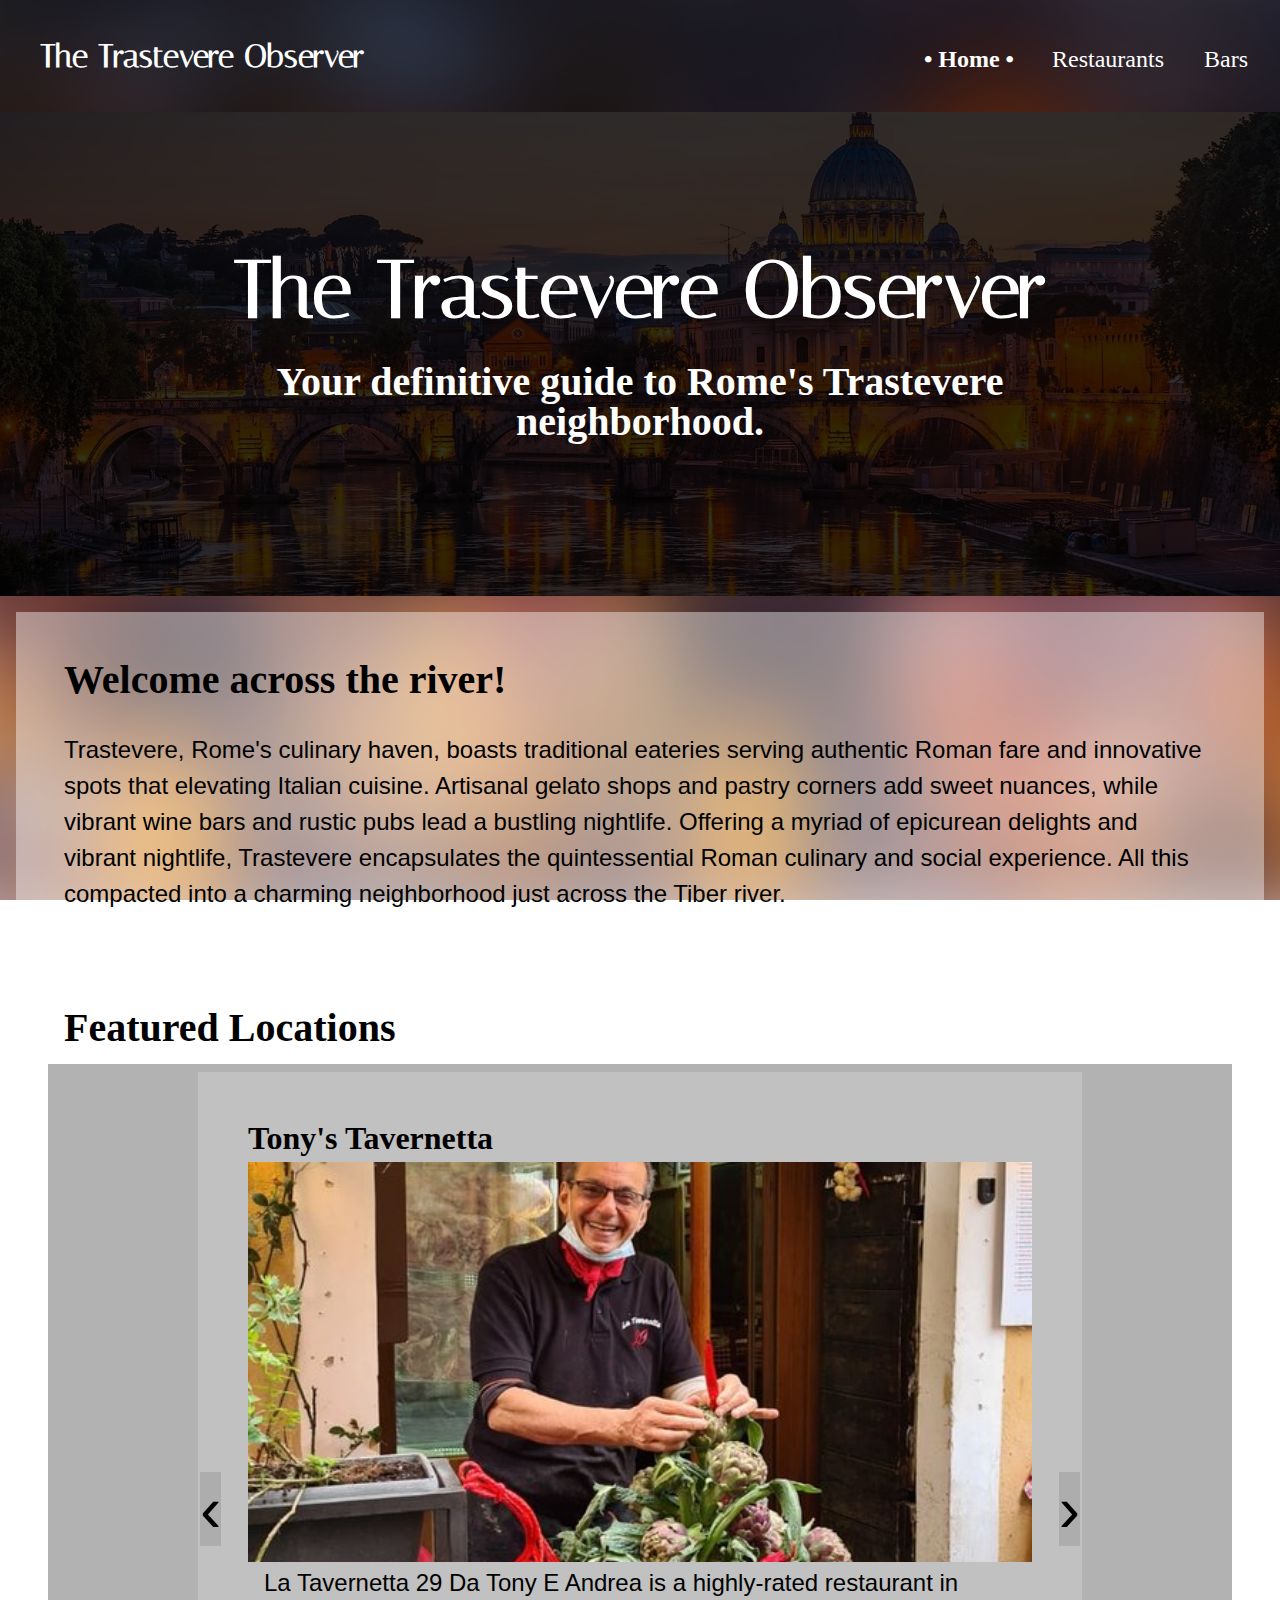
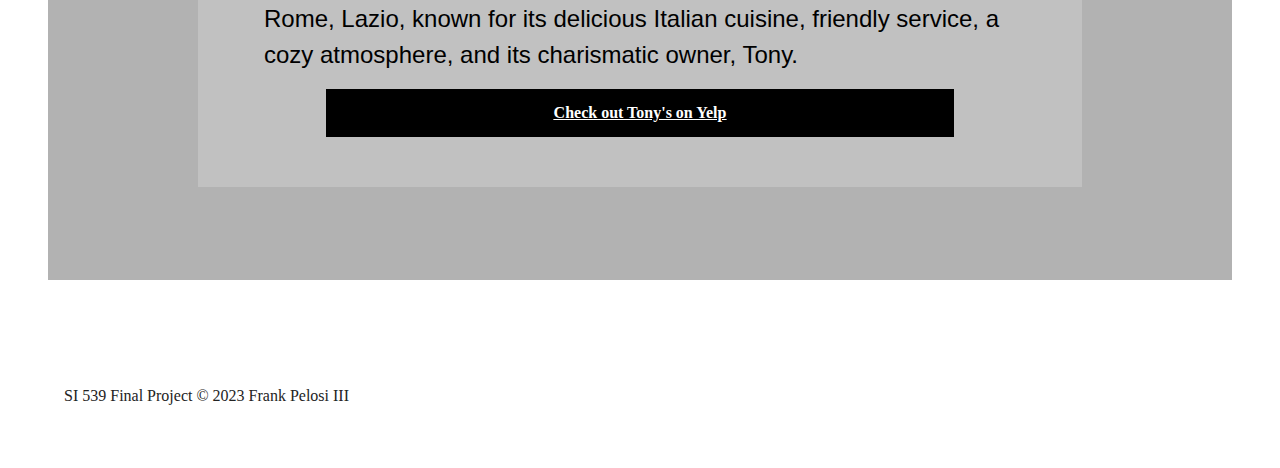
<file: index.html>
<!DOCTYPE html>
<html lang="en">
<head>
  <meta charset="utf-8">
  <meta name="viewport" content="width=device-width, initial-scale=1.0">
  <link rel="icon" type="image/png" href="images/logo-drk.png">
  <link rel="stylesheet" type="text/css" href="css/html5reset.css">
  <link rel="stylesheet" type="text/css" href="css/style.css">
  <link rel="stylesheet" href="https://fonts.googleapis.com/css?family=Italiana">
  <link href="https://fonts.googleapis.com/icon?family=Material+Icons" rel="stylesheet">
  <title>The Trastevere Observer</title>
  <link rel="icon" type="image/x-icon" href="images/trastevere.ico">
</head>
<body onload="loadMenu()">
<header>
  <div class="skip"><a href="#main">Skip to Main Content</a></div>
  <nav>
    <ul class="menu">
      <li><a class="menuItem navlogo">The Trastevere Observer</a></li>
      <li><a class="menuItem current" href="index.html">Home</a></li>
      <li><a class="menuItem" href="restaurants.html">Restaurants</a></li>
      <li><a class="menuItem" href="bars.html">Bars</a></li>
    </ul>
    <button class="hamburger">
      <i class="menuIcon material-icons">menu</i>
      <i class="closeIcon material-icons">close</i>
    </button>  
    <div class="desktop-menu">
      <a class="navlogo"> The Trastevere Observer </a>
      <ul>
        <li><a class="current" href="index.html">Home</a></li>
        <li><a href="restaurants.html">Restaurants</a></li>
        <li><a href="bars.html">Bars</a></li>
      </ul>
    </div>
  </nav> 
</header>
<main id="main">
<div class="banner homebanner">
  <!--Background Image from https://image-tc.galaxy.tf/wijpeg-cdoettsrb5g9jusgw9v5iud44/trastevere-what-to-see-and-do-in-rome-s-most-bohemian-neighbourhood_wide.jpg?crop=89%2C0%2C1742%2C980 -->
  <h1> The Trastevere Observer</h1>
  <br>
  <h2> Your definitive guide to Rome's Trastevere neighborhood.</h2>
</div>
<div class="section" tabindex="0">
  <h2> Welcome across the river!</h2>
  <br>
  <p> Trastevere, Rome's culinary haven, boasts traditional eateries serving authentic Roman fare and innovative spots that elevating Italian cuisine. Artisanal gelato shops and pastry corners add sweet nuances, while vibrant wine bars and rustic pubs lead a bustling nightlife. Offering a myriad of epicurean delights and vibrant nightlife, Trastevere encapsulates the quintessential Roman culinary and social experience. All this compacted into a charming neighborhood just across the Tiber river.</p>
</div>
<div class="section carousection">
  <h2>Featured Locations</h2>
  <div class="shadow">
    <div class="carousel" data-carousel tabindex="0">
      <button class="carousel-button prev" data-carousel-button="previous" tabindex="0">&#8249;</button>
      <button class="carousel-button next" data-carousel-button="next" tabindex="0">&#8250;</button>
      <ul data-slides>
        <li class="slide" data-active>
          <div class="featured-top">
            <h3> Tony's Tavernetta </h3>
            <img src="images/homeimages/tonyfeature.jpg" class="featured-image" alt="Owner Tony stands outside his restaurant with boxes of fresh vegitables. ">
            <!-- Image from https://www.tripadvisor.com/Restaurant_Review-g187791-d12415719-Reviews-La_Tavernetta_29_Da_Tony_E_Andrea-Rome_Lazio.html#photos;aggregationId=101&albumid=101&filter=7&ff=687765847-->
            <br>
            <p> La Tavernetta 29 Da Tony E Andrea is a highly-rated restaurant in Rome, Lazio, known for its delicious Italian cuisine, friendly service, a cozy atmosphere, and its charismatic owner, Tony.</p>
          </div>
          <a href="https://www.yelp.com/biz/la-tavernetta-29-roma-2" target="_blank" class="button-container">
            <h4>Check out Tony's on Yelp</h4>
          </a>
        </li>
        <li class="slide">
          <div class="featured-top">
            <h3> Meccanismo </h3>
            <img src="images/homeimages/meccafeature.jpg" class="featured-image" alt="A barrista prepares an espresso at a coffee bar.">
            <!-- Image from https://img.restaurantguru.com/r1c8-Bar-Meccanismo-bartender.jpg-->
            <br>
            <p> Meccanismo offers a unique and contemporary menu of beverages, combining artful presentation and bold flavors, making it a must-visit for those seeking a modern twist on a traditional Italian drinks.</p>
          </div>
          <a href="https://www.yelp.com/biz/meccanismo-roma" target="_blank" class="button-container">
            <h4>Check out Mecca on Yelp</h4>
          </a>
            </li>
          <li class="slide">
            <div class="featured-top">
              <h3> Freni e Frizioni</h3>
              <img src="images/homeimages/frenifeature.jpg" class="featured-image" alt="Three people gather at a dimly lit antique bar shelved with alcohol.">
              <!-- Image from https://media-cdn.tripadvisor.com/media/photo-s/05/a0/a2/dd/freni-e-frizioni.jpg-->
              <br>
              <p> Explore the vibrant and eclectic ambiance of Freni e Frizioni, a unique bar in Rome where historic charm meets industrial flair, offering an enticing mix of craft cocktails and a stylish atmosphere.</p>
            </div>
            <a href="https://www.yelp.com/biz/freni-e-frizioni-roma" target="_blank" class="button-container">
              <h4> Check out Freni on Yelp </h4>
            </a>
          </li>
        </ul>
      </div>
    </div>
  </div>
</main>
<footer class="footer section">
  <h2>  SI 539 Final Project © 2023 Frank Pelosi III</h2>
</footer>
  <script src="js/hamburger.js"></script>
  <script src="js/carousel.js"></script>
</body>
</file>
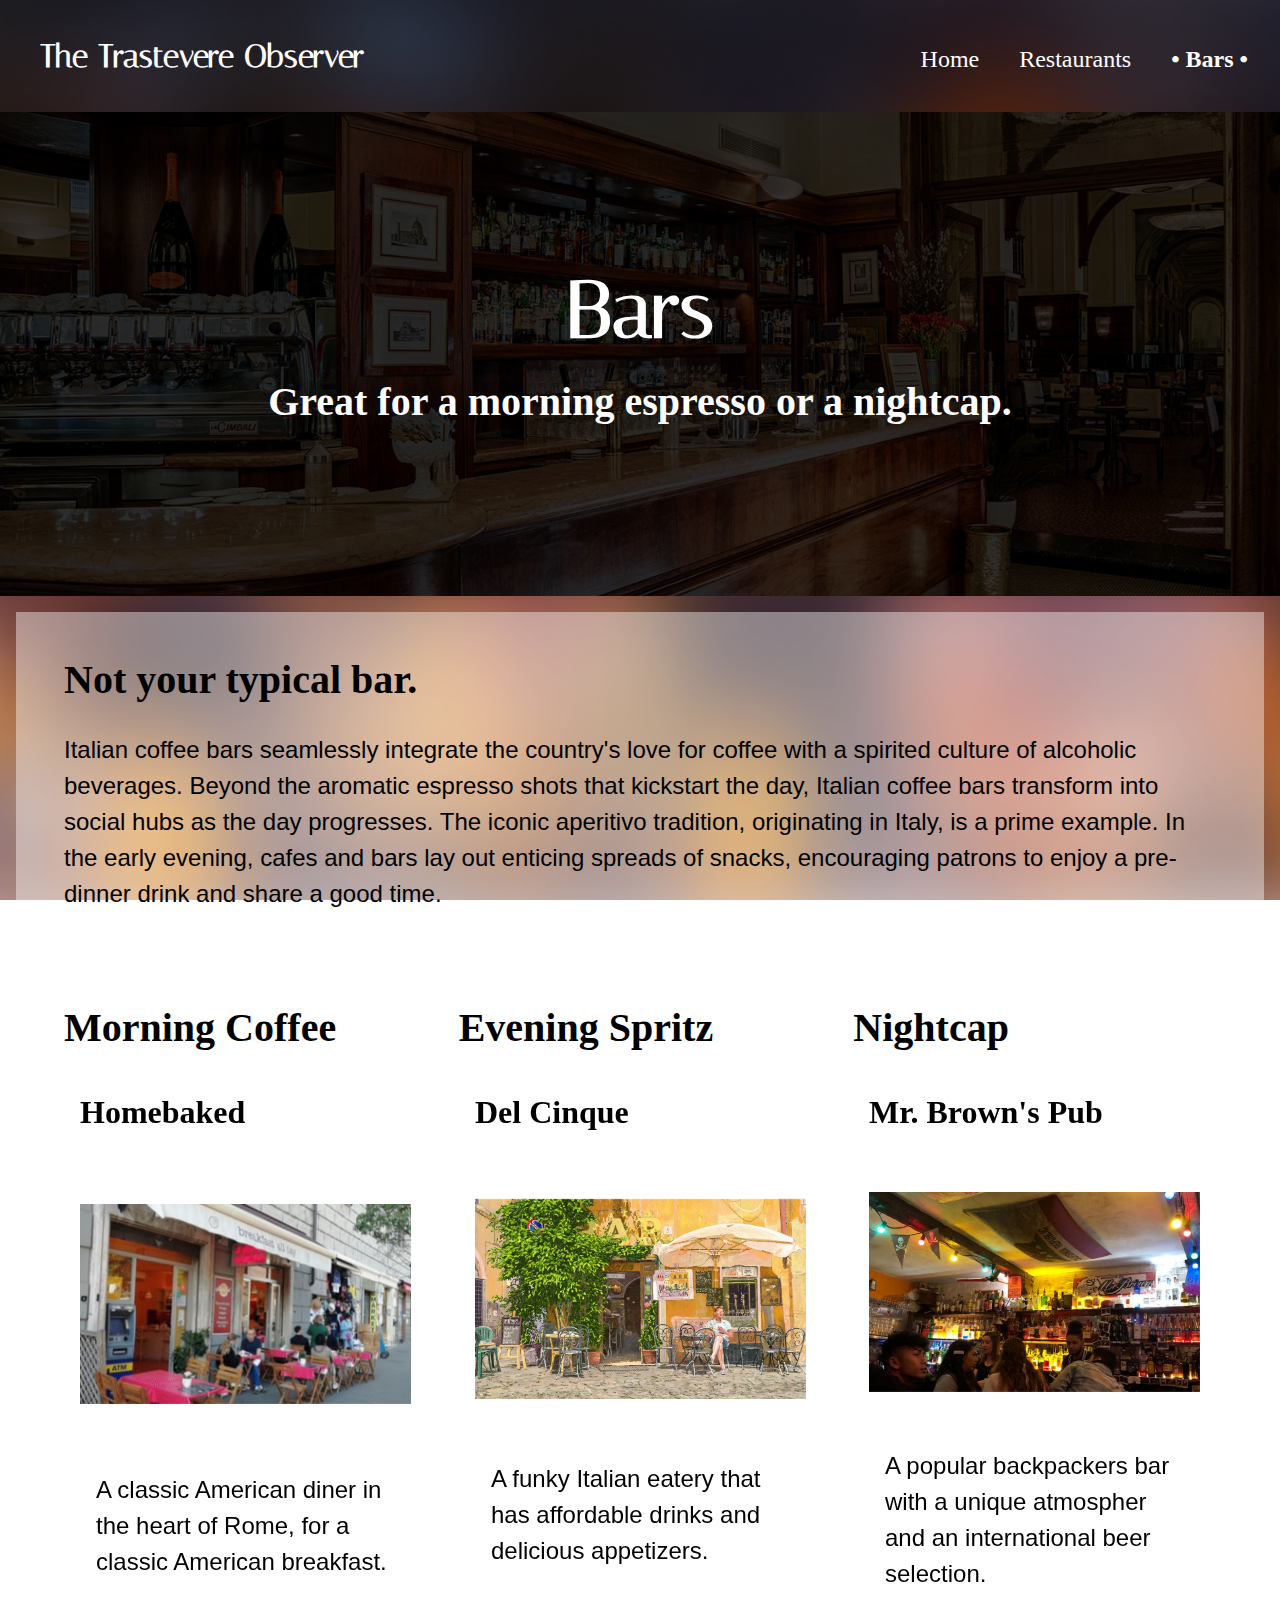
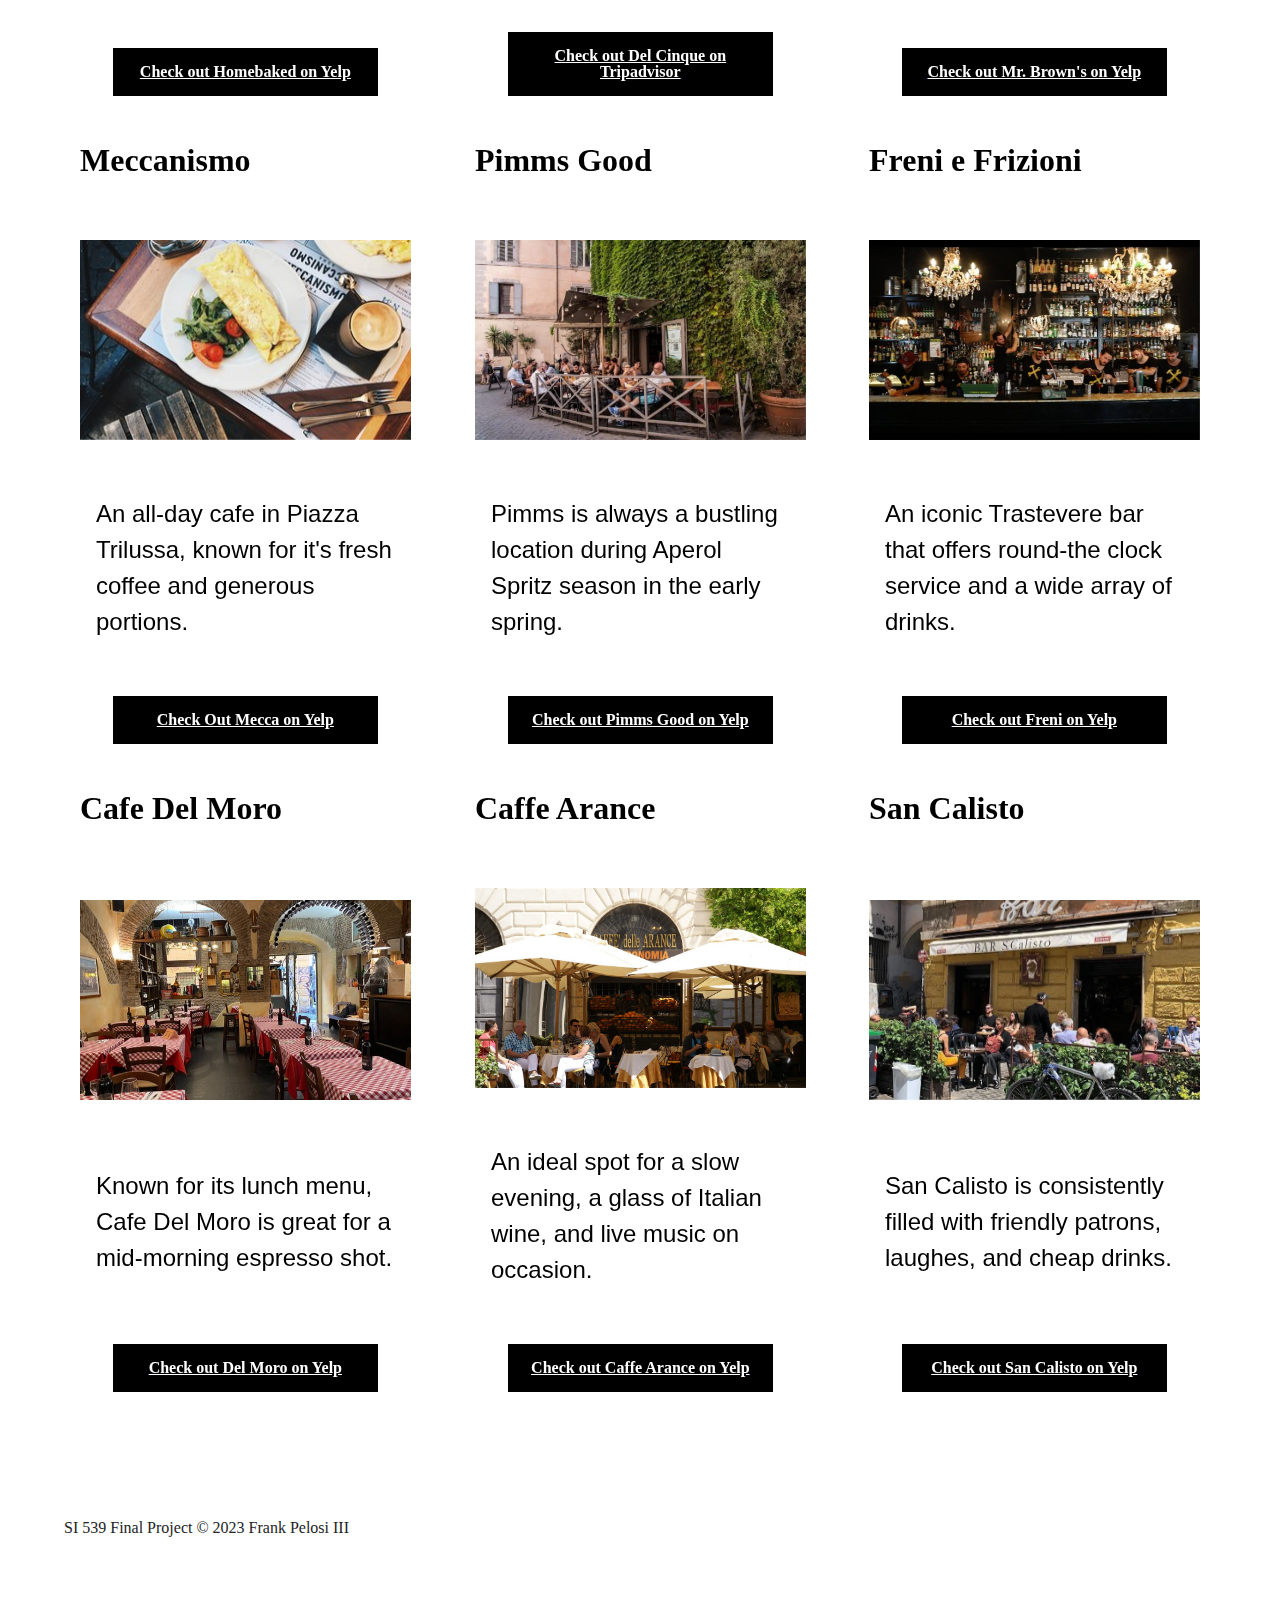
<file: bars.html>
<!DOCTYPE html>
<html lang="en">
  <head>
    <meta charset="utf-8">
    <meta name="viewport" content="width=device-width, initial-scale=1.0">
    <link rel="icon" type="image/png" href="images/logo-drk.png">
    <link rel="stylesheet" type="text/css" href="css/html5reset.css">
    <link rel="stylesheet" type="text/css" href="css/style.css">
    <link rel="stylesheet" href="https://fonts.googleapis.com/css?family=Italiana">
    <link href="https://fonts.googleapis.com/icon?family=Material+Icons" rel="stylesheet">
    <title>The Trastevere Observer - Bars</title>
    <link rel="icon" type="image/x-icon" href="images/trastevere.ico">
  </head>




  
<body onload="loadMenu()">
  <header>
  <div class="skip"><a href="#main">Skip to Main Content</a></div>

  <nav>
    <ul class="menu">
      <li><a class="menuItem navlogo">The Trastevere Observer</a></li>
      <li><a class="menuItem" href="index.html">Home</a></li>
      <li><a class="menuItem" href="restaurants.html">Restaurants</a></li>
      <li><a class="menuItem current" href="bars.html">Bars</a></li>
    </ul>
    <button class="hamburger">
      <i class="menuIcon material-icons">menu</i>
      <i class="closeIcon material-icons">close</i>
    </button>

    
    <div class="desktop-menu">
    <a class="navlogo"> The Trastevere Observer </a>
    <ul>
      <li><a href="index.html">Home</a></li>
      <li><a href="restaurants.html">Restaurants</a></li>
      <li><a href="bars.html" class="current">Bars</a></li>
    </ul>
    </div>
  </nav> 
  </header>
  <main id="main">
    <div class="banner barbanner">
      <!-- Background Image from https://4.bp.blogspot.com/-EYltncao17k/WqP5J4_zxCI/AAAAAAAAKKs/CwsV1N_SZI496zJ68ys2WPyqRQg2LlCiQCK4BGAYYCw/s1600/image12.png-->
        <h1> Bars</h1>
        <br>
        <h2> Great for a morning espresso or a nightcap.</h2>
      </div>
      <div class="section" tabindex="0">
      <h2> Not your typical bar.</h2>
      <br>
      <p> Italian coffee bars seamlessly integrate the country's love for coffee with a spirited culture of alcoholic beverages. Beyond the aromatic espresso shots that kickstart the day, Italian coffee bars transform into social hubs as the day progresses. The iconic aperitivo tradition, originating in Italy, is a prime example. In the early evening, cafes and bars lay out enticing spreads of snacks, encouraging patrons to enjoy a pre-dinner drink and share a good time.</p>
      </div>
    
      <div class="section bars-section">
        <div class="bars-column">
        <h2 class="bars-recommendation"> Morning Coffee </h2>

        <div class="bar-subsection tilt" tabindex="0">
          <h3> Homebaked </h3>
          <br>
          <div class="bar-image">
            <img src="images/barsimages/homebaked.jpg" class="bar-image" alt="Customers sit outside a small streetside patio drinking coffee." tabindex="0">
            <!-- Image from https://s3-media0.fl.yelpcdn.com/bphoto/eV_xB23gZS-bnF8r8RP04w/o.jpg -->
          </div>
          <br>
          <p> A classic American diner in the heart of Rome, for a classic American breakfast.</p>
          <br>  
          <div class="button-container">
            <a href="https://www.yelp.com/biz/homebaked-roma" target="_blank">
              <h4>Check out Homebaked on Yelp</h4>
            </a>
          </div>
        </div>

        <div class="bar-subsection tilt" tabindex="0">
          <h3> Meccanismo </h3>
          <br>
          <div class="bar-image">
            <img src="images/barsimages/meccanismo.jpg" class="bar-image" alt="An overhead view of an omlette and italian coffee on a table." tabindex="0">
            <!-- Image from https://media-cdn.tripadvisor.com/media/photo-s/14/a2/96/fc/bruch-en-meccanismo.jpg-->
          </div>
          <br>
          <p> An all-day cafe in Piazza Trilussa, known for it's fresh coffee and generous portions.</p>
          <br>  
          <div class="button-container">
            <a href="https://www.yelp.com/biz/meccanismo-roma" target="_blank">
              <h4>Check Out Mecca on Yelp</h4>
            </a>
          </div>
        </div>

        <div class="bar-subsection tilt" tabindex="0">
          <h3> Cafe Del Moro </h3>
          <br>
          <div class="bar-image">
            <img src="images/barsimages/del-moro.jpg" class="bar-image" alt="The inside of an italian cafe with red and white tablecloths draped on tables." tabindex="0">
            <!-- Image from https://media-cdn.tripadvisor.com/media/photo-s/1c/60/75/c6/interno-del-ristorante.jpg-->
          </div>
          <br>
          <p> Known for its lunch menu, Cafe Del Moro is great for a mid-morning espresso shot. </p>
          <br>  
          <div class="button-container">
            <a href="https://www.yelp.com/biz/antico-caff%C3%A8-del-moro-roma-2" target="_blank">
              <h4>Check out Del Moro on Yelp</h4>
            </a>
          </div>
        </div>
        </div>




        <div class="bars-column">
          <h2 class="bars-recommendation"> Evening Spritz </h2>
  
          <div class="bar-subsection tilt" tabindex="0">
            <h3> Del Cinque </h3>
            <br>
            <div class="bar-image">
              <img src="images/barsimages/del-cinque.jpg" class="bar-image" alt="A tiny bar nestled in an old alleyway with vines surrounding the entryway." tabindex="0">
              <!-- Image from https://www.instagram.com/p/CRxPB0IBkHj/?utm_source=ig_embed&utm_campaign=loading-->
            </div>
            <br>
            <p> A funky Italian eatery that has affordable drinks and delicious appetizers.</p>
            <br>  
            <div class="button-container">
              <a href="https://www.tripadvisor.com/Restaurant_Review-g187791-d4979245-Reviews-Bar_del_Cinque-Rome_Lazio.html" target="_blank">
                <h4>Check out Del Cinque on Tripadvisor</h4>
              </a>
            </div>
          </div>
  
          <div class="bar-subsection tilt" tabindex="0">
            <h3> Pimms Good </h3>
            <br>
            <div class="bar-image">
              <img src="images/barsimages/pimms-good.webp" class="bar-image" alt="A busy restaurant patio showing customers eating below a large umbrella surrounded by plants." tabindex="0">
              <!-- Image from https://romeing.b-cdn.net/wp-content/uploads/2017/05/pimms-e1539364378502.jpg-->
            </div>
            <br>
            <p> Pimms is always a bustling location during Aperol Spritz season in the early spring. </p>
            <br>  
            <div class="button-container">
              <a href="https://www.yelp.com/biz/pimms-good-roma" target="_blank">
                <h4>Check out Pimms Good on Yelp</h4>
              </a>
            </div>
          </div>
  
          <div class="bar-subsection tilt" tabindex="0">
            <h3> Caffe Arance </h3>
            <br>
            <div class="bar-image">
              <img src="images/barsimages/arance.jpg" class="bar-image" alt="Two outdoor tables of guests eating and drinking with containers of oranges in the background." tabindex="0">
              <!-- Image from https://www.flickr.com/photos/hen-magonza/7308293980-->
            </div>
            <br>
            <p> An ideal spot for a slow evening, a glass of Italian wine, and live music on occasion.</p>
            <br>  
            <div class="button-container">
              <a href="https://www.yelp.com/biz/caff%C3%A8-delle-arance-roma-2" target="_blank">
                <h4>Check out Caffe Arance on Yelp</h4>
              </a>
            </div>
          </div>
          </div>




          <div class="bars-column">
            <h2 class="bars-recommendation"> Nightcap </h2>
    
            <div class="bar-subsection tilt" tabindex="0">
              <h3> Mr. Brown's Pub </h3>
              <br>
              <div class="bar-image">
                <img src="images/barsimages/mr-brown.jpg" class="bar-image" alt="Customers drink in a bar decorated with colorful lights and flags." tabindex="0">
                <!-- Image from https://fastly.4sqi.net/img/general/width960/57335020_--138ayI51SjjEOIsV1DdlNvIZV1anwmMObl842fOrw.jpg-->
              </div>
              <br>
              <p> A popular backpackers bar with a unique atmospher and an international beer selection. </p>
              <br>  
              <div class="button-container">
                <a href="https://www.yelp.com/biz/mr-brown-roma" target="_blank">
                  <h4>Check out Mr. Brown's on Yelp</h4>
                </a>
              </div>
            </div>
    
            <div class="bar-subsection tilt" tabindex="0">
              <h3> Freni e Frizioni </h3>
              <br>
              <div class="bar-image">
                <img src="images/barsimages/freni-2.jpg" class="bar-image" alt="Seven bar tenders simulateously prepare drinks at an ornate bar full of liquor bottles." tabindex="0">
                <!-- Image from https://media-cdn.tripadvisor.com/media/photo-s/11/38/ff/3a/freni-staff.jpg-->
              </div>
              <br>
              <p> An iconic Trastevere bar that offers round-the clock service and a wide array of drinks.</p>
              <br>  
              <div class="button-container">
                <a href="https://www.yelp.com/biz/freni-e-frizioni-roma" target="_blank">
                  <h4>Check out Freni on Yelp</h4>
                </a>
              </div>
            </div>
    
            <div class="bar-subsection tilt" tabindex="0">
              <h3> San Calisto </h3>
              <br>
              <div class="bar-image">
                <img src="images/barsimages/san-calisto.jpg" class="bar-image" alt="Patrons mingle at an outdoor patio in front of a yellow brink bar during the day." tabindex="0">
                <!-- Image from https://www.wantedinrome.com/yellowpage/bar-s-calisto-in-rome.html-->
              </div>
              <br>
              <p> San Calisto is consistently filled with friendly patrons, laughes, and cheap drinks.</p>
              <br>  
              <div class="button-container">
                <a href="https://www.yelp.com/biz/bar-san-calisto-roma" target="_blank">
                  <h4>Check out San Calisto on Yelp</h4>
                </a>
              </div>
            </div>
            </div>

      </div>
  </main>
  <footer class="footer section">
    <h2>  SI 539 Final Project © 2023 Frank Pelosi III</h2>
  </footer>
  <script src="js/hamburger.js"></script>
  <script src="js/tilt.js"></script>
  </body>
</file>
<file: css/style.css>
/* skip to main */
.skip a{
    background: white;
    left: 0;
    padding: 6px;
    -webkit-transition: top 1s ease-out;
    transition: top 1s ease-out;
    z-index: 1;
}
.skip{
    position: absolute;
    top:-40px;
}
.skip a:focus {
    position:relative;
    top: 60px;
}
*:focus{
    border: rgb(255, 255, 255) 5px solid;
}

/* Body Set */

body{
    background: url(../images/background.jpg) no-repeat fixed;
    /* Background image made by Frank Pelosi in Photoshop */
    background-size: cover;
}

/* Hamburger Menu - Desktop Menu Styling is at mediaquery breakpoint */

.desktop-menu{
    visibility: hidden;
    display: none;
}
.hamburger {
    position: fixed;
    z-index: 100;
    top: 1rem;
    right: 1rem;
    padding: 4px;
    border: black solid 0px;
    background: rgba(255, 255, 255, 0.5);
    text-align: right;
    cursor: pointer;
}

/* Class for Hamburger JS */

.closeIcon{
    display: none;
}
.menu {
    position: fixed;
    transform: translateY(-100%);
    transition: transform 0.2s;
    top: 0;
    left: 0;
    right: 0;
    bottom: 0;
    z-index: 99;
    background: rgba(0, 0, 0, 0.8);
    backdrop-filter: blur(4px);
    color: white;
    list-style: none;
    padding-top: 4rem;
    padding-left: 32px;
}

.navlogo{
    font-family: 'Italiana', Geneva, Tahoma, sans-serif;
}
/* Class for Hamburger JS */

.showMenu {
    transform: translateY(0);
}


/* Interior Hamburger Styling */

.menu li{
    padding: 16px 0;
    font-size: 20px;
}


.menu a{
    text-decoration: none;
    color: white;
}

/* Set Current Active Page JS */

.current{
    font-weight: bolder;
}
.current:before, .current:after{
    content: ' \2022  ';
}

/* Toggle Menu Visiblity at Breakpoint */


@media only screen and (min-width: 990px){
    .desktop-menu{
        visibility: visible;
        display: block;
    }
    .menu, .hamburger{
        visibility: hidden;
        display: none;
    }
}








/* MOBILE DEFAULT VIEW */

/*universal css*/

h1{
    font-family: 'Italiana', Geneva, Tahoma, sans-serif;
    font-size: 40px;
}
h2{
    padding-bottom: 8px;
    font-size: 24px;
}
h3{
    padding-bottom: 8px;
    font-size: 20px;
}
p{
    font-size: 16px;
    font-family:'Trebuchet MS', 'Lucida Sans Unicode', 'Lucida Grande', 'Lucida Sans', Arial, sans-serif;
    line-height: 1.5;
}

.section, .bar-subsection, .subsection{
    padding: 16px;
    margin: 16px;
    background-color: rgba(255, 255, 255, 0.425);
}

.banner{
    display: flex;
    flex-direction: column;
    height: 200px;
    text-align: center;
    color: white;
    justify-content: center;
    background-size: cover;
    box-shadow: inset 0 0 0 1000px rgba(0,0,0,.80);
    background-color: black;
    padding: 16px;
}

.subsection{
    margin: 0;
    display: flex;
    flex-direction: column;
    align-items: center;

}
.transparent{
    background: none;
    margin: 16px 0;
    padding: 16px 0;
}

.button-container{
    z-index: 2;
    background: black;
    text-align: center;
    width: 80%;
    color: white; 
    padding: 0px;
    margin: 0 auto;
}

.button-container h4{
    padding: 16px;
    color: white;
    text-decoration: underline;
}


.footer{
    max-width: 100%;
}
.footer h2{
    font-size: 16px;
    color:rgb(35, 35, 35);
    font-weight: normal;
}




/*index */

.homebanner{
    background: url(../images/homeimages/homebanner.jpg) no-repeat center;
    background-size: cover;
    background-color: black;
}

.feature-top{
    padding: 16px;
}

/* shadow class for featured shading */
.shadow{
    background:rgba(0, 0, 0, 0.3);
    padding: 8px 0;
}



/* CAROUSEL STYLING */
.carousel{
    box-sizing: border-box;
    position: relative;
    max-width: 900px;
    margin: auto;
}

.carousel ul{
    min-height: 550px;
}
.featured-top{
    margin-bottom: 16px
}
.slide{
    display: flex;
    flex-direction: column;
    justify-content: space-between;
    align-content: center;
    padding: 16px;
    position: absolute;
    box-sizing: border-box;
    inset: 0;
    /*default slide styling */
    opacity: 0;
    /* transition for carousel.js */
    transition: 200ms opacity ease-in-out;
    transition-delay: 200ms;
    margin: 0 8px;
    height: 550px;
    background: rgba(255, 255, 255, 0.2);
}

.featured-image{
    width: 100%;
    height: 200px;
    object-fit: cover;
}

.slide[data-active]{
    /* set active slide in JS -- changing class */
    opacity:1;
    transition-delay: 0ms;
}


.slide > featured-wrapper{
    display: block;
    width: 100%;
    object-fit: cover;
    object-position: center;
}

.carousection{
    height: 600px;
}


.carousel-button{
    position: absolute;
    background: none;
    border: none;
    font-size: 2rem;
    top: 50%;
    z-index: 2;
    cursor: pointer;
    background-color:rgba(0, 0, 0, 0.1);
    padding: 0;
}

.carousel > ul{
    margin: 0;
    padding: 0;
    list-style: none;
}

.carousel-button:hover, .carousel-button:focus{
    color: white;
    background-color:rgba(0, 0, 0, 0.4);
}

/*set position of each button - absolute
 */ 
.carousel-button.prev{
    left: 0;
}
.carousel-button.next{
    right: 0;
}














/* DESKTOP STYLING UNIVERSAL */

@media only screen and (min-width: 990px){
.desktop-menu{
    display: flex;
    flex-direction: row;
    justify-content: space-between;
    font-size: 32px;
    background: rgba(0, 0, 0, 0.6);
    padding: 16px;
    align-items: center;
}
.desktop-menu ul li{
    text-align: center;
    display: inline;
    padding: 0 16px;
}

.navlogo{
    font-family: 'Italiana', Geneva, Tahoma, sans-serif;
    font-weight: bolder;
    font-size: 32px;
    text-align: center;
    padding: 24px;

}
nav a{
    text-decoration: none;
    color: white;
}

nav ul a{
    font-size: 24px;
}
.banner{
    padding: 142px;
}
h1{
    font-size: 80px;
}
h2{
    padding: 16px;
    font-size: 40px;
}
h3{
    font-size: 32px;
}
h4{
    font-size: 16px;
}
p{
    font-size: 24px;
    padding: 0 16px;
}
.section{
    padding: 32px;
}
}






/* HOME DESKTOP VIEW */

@media only screen and (min-width: 990px){
    .featured-image{
        height: 400px;
    
    }
    .slide{
        padding: 50px;
        height: fit-content;
    }
    .carousection{
        height: 900px;
    }
    .carousel, .carousel ul{
        height: 800px;
    }
    .carousel-button{
        font-size: 4rem;
        }
     .carousel-button.prev{
            left: 10px;
        }
    .carousel-button.next{
            right: 10px;
        }

}













/* BARS MOBILE DEFAULT */

.barbanner{
    background: url(../images/barsimages/bar-banner.png) no-repeat center;
    background-size: cover;
    background-color: black;
}

.bars-recommendation{
    grid-area: 1/1/1/2;
}

.bar-image{
    height: 200px;
    width: 100%;
    object-fit: cover;
}

.bar-subsection{
    /* for tilt animation */
    transform-style: preserve-3d;

    height: 600px;
    display: flex;
    flex-direction: column;
    justify-content: space-between;
}




/* BARS DESKTOP */

@media only screen and (min-width: 990px){
    .bars-section{
        display: grid;
        grid-template-columns: 1fr 1fr 1fr;

    }
}
/* Most of BARS DESKTOP view is provided in universal media query */







/* RESTAURANT MOBILE DEFAULT */ 
.restaurantbanner{
    background: url(../images/restaurantimages/restaurant-banner.webp) no-repeat center;
    background-size: cover;
    background-color: black;
}
.restaurant-info{
    display: grid;
    grid-template-columns: 1fr;
}

/* Layout for dish.js Interaction */ 
.restaurant-column2{
    display: grid;
    grid-template-columns: 1fr 1fr;
    justify-content: center;
    padding: 16px 0;
    overflow: hidden;
}
.restaurant-column2 ul{
    list-style-position: inside;
}
.restaurant-column2 li{
    padding: 16px 0;
    font-size: 16px;
}
.dish-header{
    grid-area: 1/1/1/all;
}
#dish-wrapper{
    background: black;
    color: white;
    background-image: url('images/restaurantimages/rome-dishes/carbonara.jpg');
    /* images considered decorative following w3 accessibility guidelines https://www.w3.org/WAI/tutorials/images/decorative/*/
    /* image title included in HTML changes with dish.js selection  per stack overflow recommendations: https://stackoverflow.com/questions/4216035/css-background-image-alt-attribute*/
    background-size: cover;
    background-repeat: no-repeat;
}
#dish-wrapper h3{
    padding: 8px;
    background: black;
}


/* Set styling for dish.js to remove and add active class */
.i1:hover, .dish-active{
    font-weight: bold;
    font-style: italic;
}

.restaurant-image{
    height: 300px;
    width: 100%;
    object-fit: cover;
}
/* c2 undergoes slide.js transition. Set default state and transition. */ 
.c2{
    display: grid;
    grid-template-columns: 1fr;
    gap: 16px;
    justify-items: center;
    opacity: 0;
    /* transition to show */
    transition: all 1s;
    filter: blur(5px);
    transform: translateX(-100%)
}

/* show state for slide.js to add/remove */
.show{
    opacity: 1;
    filter: blur(0);
    transform: translateX(0);
}



.dish-list li{
    font-size: 20px;
    list-style-position: inside;
    padding: 16px;
}


.restaurant-dish-wrapper{
    height: 300px;
    width: 300px;
    background: black;
    color: white;
    overflow: hidden;
}
.restaurant-dish-placeholder{
    height: 250px;
    overflow: hidden;
}

.restaurant-item{
    display: grid;
    grid-template-columns: 1fr;
}

/* Recommended Dish Styling */

.dish-image{
    object-fit: cover;
    height: 250px;
    width: 300px;
}
.recommended-dishes{
    justify-content: center;
    width: 100%;
    height: 100%;
}

.restaurant-dish-wrapper h3{
    padding: 0 0 0 16px;
}



/* RESTAURANT PAGE DESKTOP VIEW */

@media only screen and (min-width: 990px){
    .restaurant-info{
      display: grid;
      grid-template-columns: 1fr 1fr;
      column-gap: 32px;
    }
    .restaurant-column2 li{
      font-size: 24px;
    }
    .c2{
      grid-template-columns: 1fr 1fr;
    }
    .recommended-dishes{
      grid-area: 1/1/1/span 2;
    }
    .restaurant-item{
      display: grid;
      grid-template-columns: 1fr 1fr;
        }
  .subsection{
      margin: 16px;
  }
  }



/* REDUCE MOTION */

  @media (prefers-reduced-motion){
    .slide{
        transition: none;
        margin: 0 32px;
        height: 800px;
        background: rgba(255, 255, 255, 0.2);
    }
    .c2{
        opacity: 1;
        filter: blur(0);
        transform: translateX(0);
    }

    .menu {
        position: fixed;
        transform: translateY(0);
        display: none;
        transition: none;
    }
    .showMenu {
        transform: translateY(0);
        display: block;
    }
}
/* reduce motion for bar cards is located at bottom of tilt.js */
</file>
